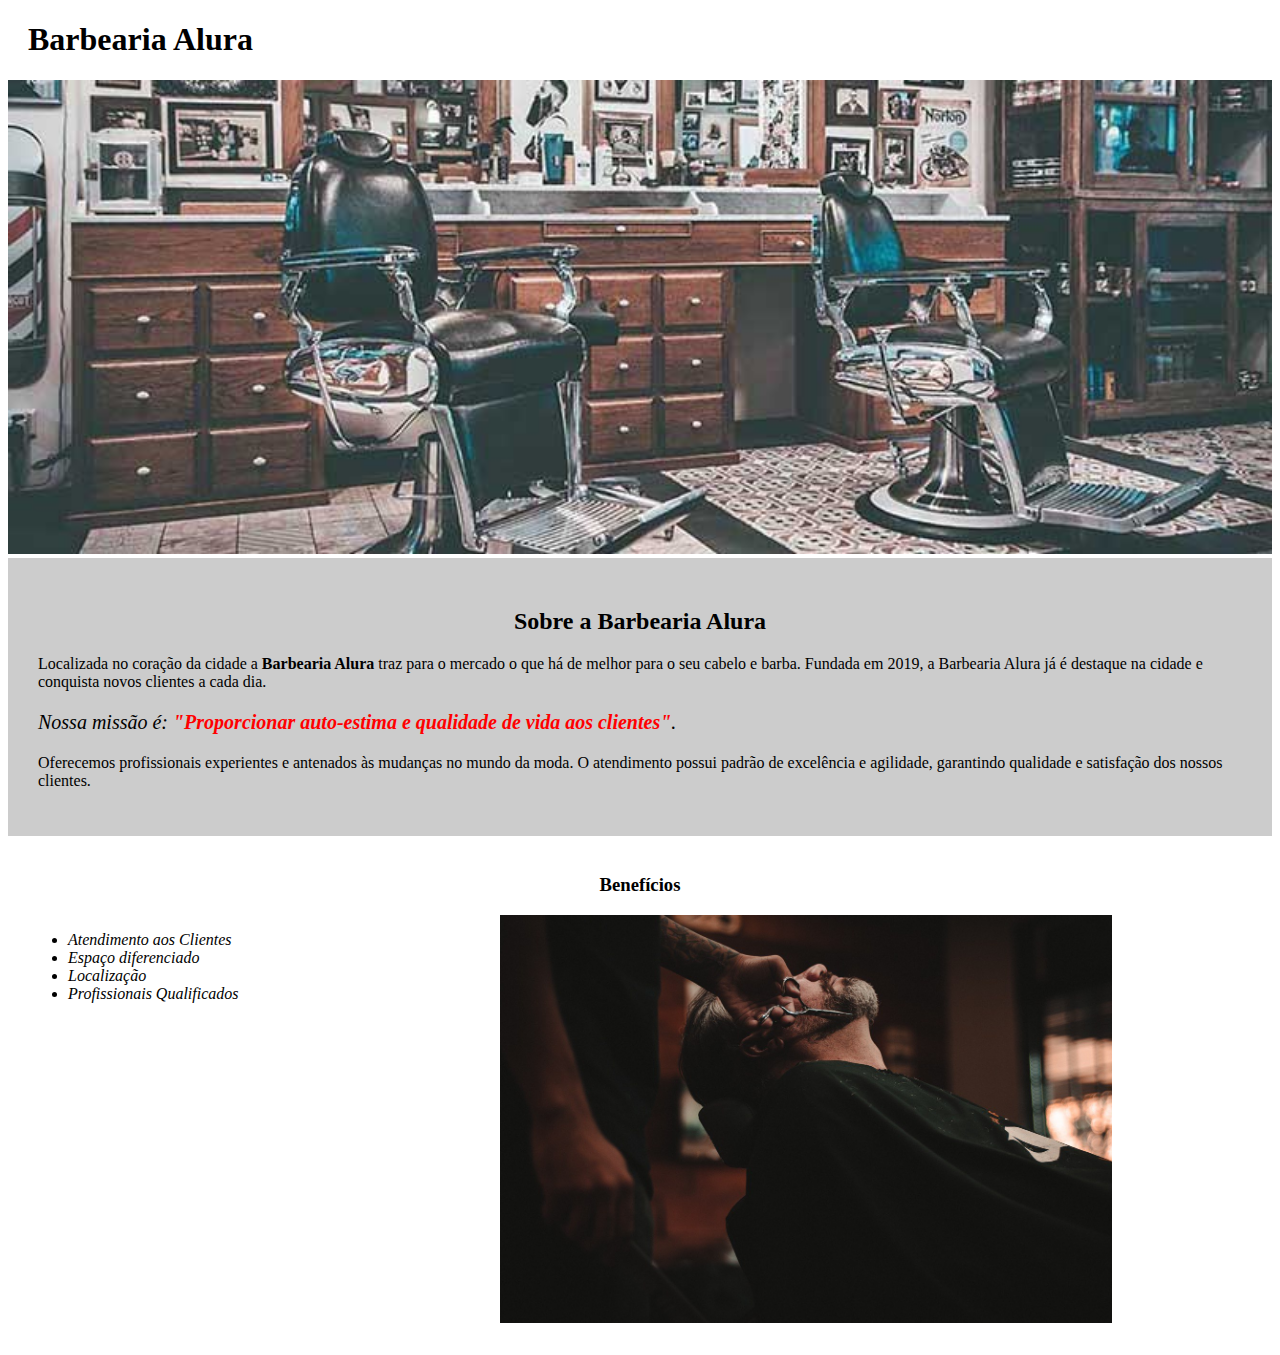
<file: HTMLCSS1/index.html>
<!DOCTYPE html>
<html lang="pt-br">
    <head>
        <meta charset="UTF-8">
        <title>Barbearia Alura</title>
        <link rel="stylesheet" href="./style.css">
    </head>
    <body>
        <header>
             <h1 class='tituloprincipal'>Barbearia Alura</h1>
        </header>
        <img id="banner" src="./img/banner.jpg">
        <div class="principal">
            <h2 class='titulocentralizado'>Sobre a Barbearia Alura</h2>

            <p>Localizada no coração da cidade a <strong>Barbearia Alura</strong> traz para o mercado o que há de melhor para o seu cabelo e barba. Fundada em 2019, a Barbearia Alura já é destaque na cidade e conquista novos clientes a cada dia.</p>

            <p id="missao"><em>Nossa missão é: <strong>"Proporcionar auto-estima e qualidade de vida aos clientes"</strong>.</em></p>

            <p>Oferecemos profissionais experientes e antenados às mudanças no mundo da moda. O atendimento possui padrão de excelência e agilidade, garantindo qualidade e satisfação dos nossos clientes.</p>
        </div>
        
        <div class="beneficios">
            <h3 class='titulocentralizado'>Benefícios</h3>
            <ul>
                <li class="itens">Atendimento aos Clientes</li>
                <li class="itens">Espaço diferenciado</li>
                <li class="itens">Localização</li>
                <li class="itens">Profissionais Qualificados</li>
            </ul>
            <img class='imagembeneficios' src="./img/beneficios.jpg">
        </div>
    </body>
</html>
<!--
    tag <!DOCTYPE html> - indica a versão do html que está sendo usada. essa indica que a ultima versão está sendo usada
    tag <html> - inicia e termina o documento, agrupando todo o conteudo da pagina (menos o doctype), e o atributo "lang" indica o idioma da pagina
    a tag <meta> agrupa as informações que serão usadas pelo navegador, o <body> o que será apresentado para o usuario
    o atributo "charset" da tag <meta> guarda a codificação de caracteres que deve ser usada pela pagina
    tag <title> - altera o titulo da pagina
    tags 'h' - header (h1, h2, h3...)
    tag <p> - paragrafo
    <strong> - negrito
    <em> - itálico

        estilização

    o css pode ser escrito de forma inline, separado na pagina pelas tags <style>, no head, e separado em outro arquivo com extensão .css
-->
</file>
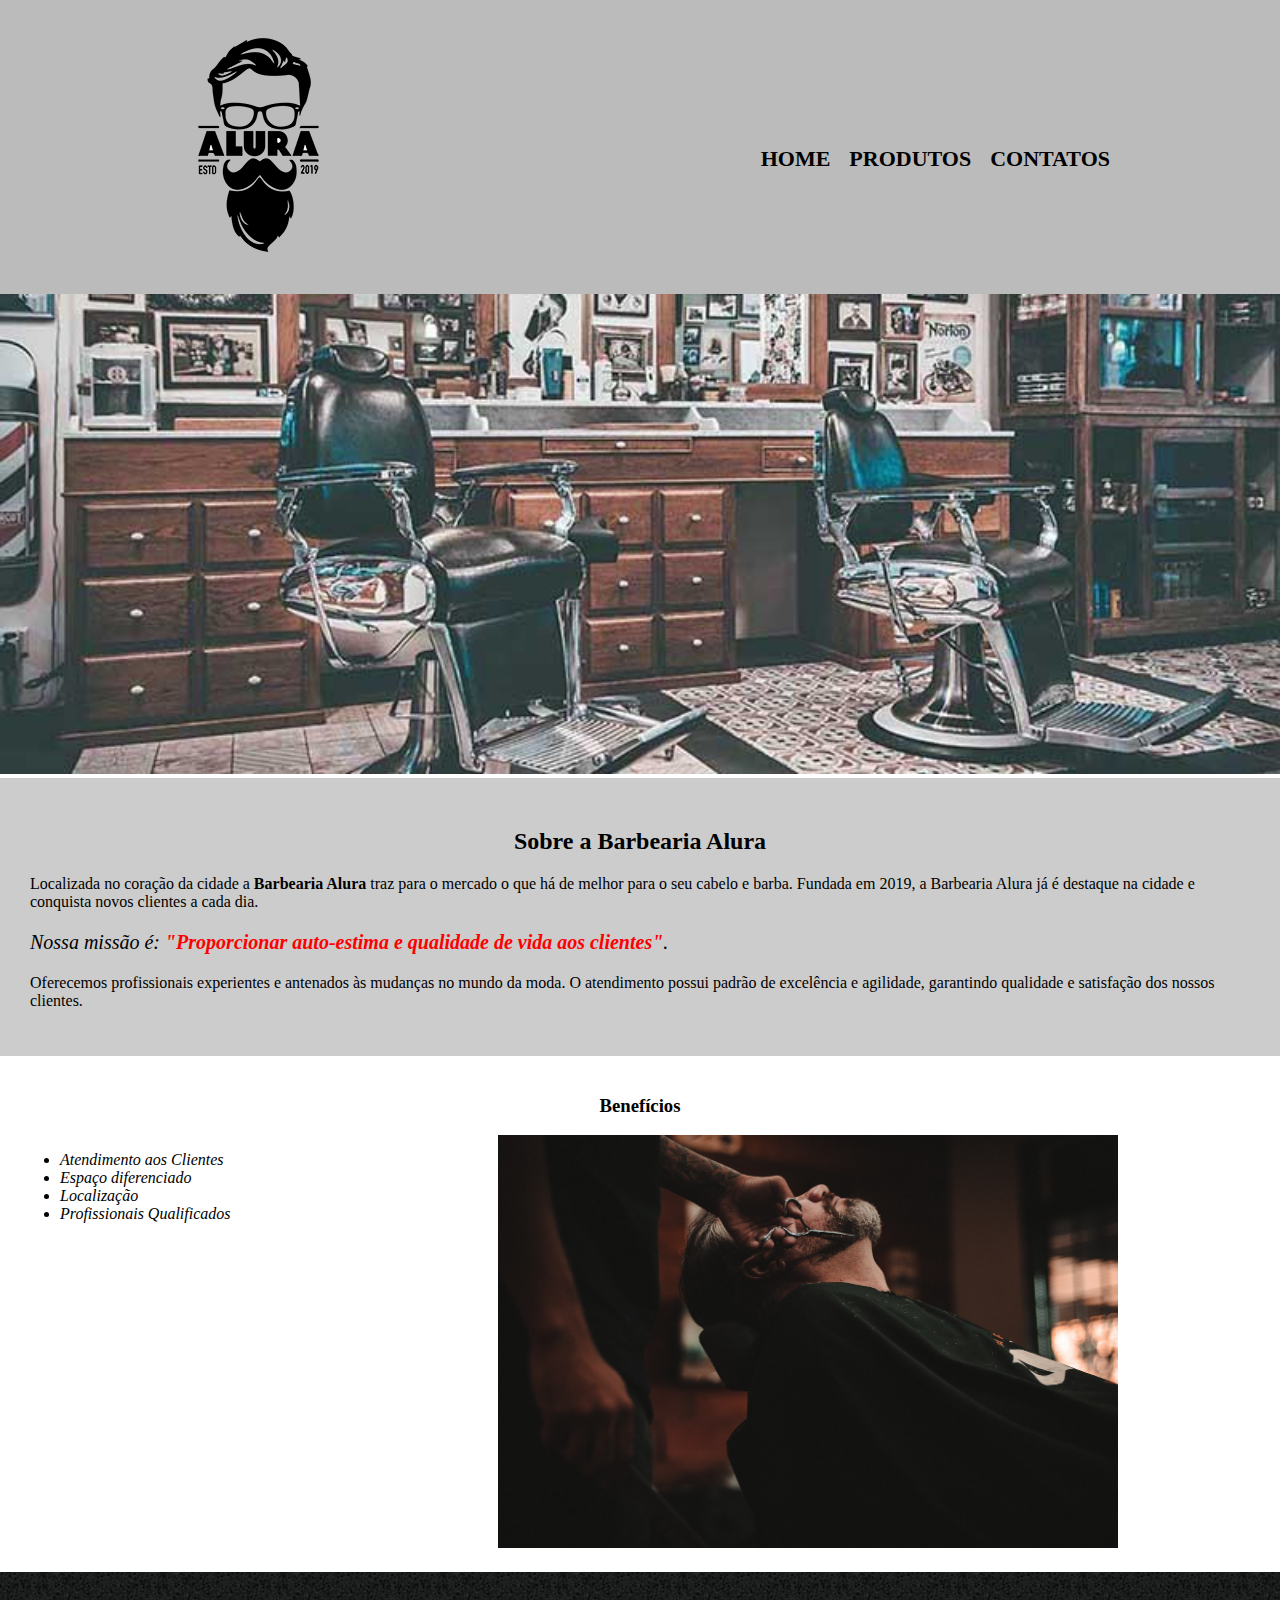
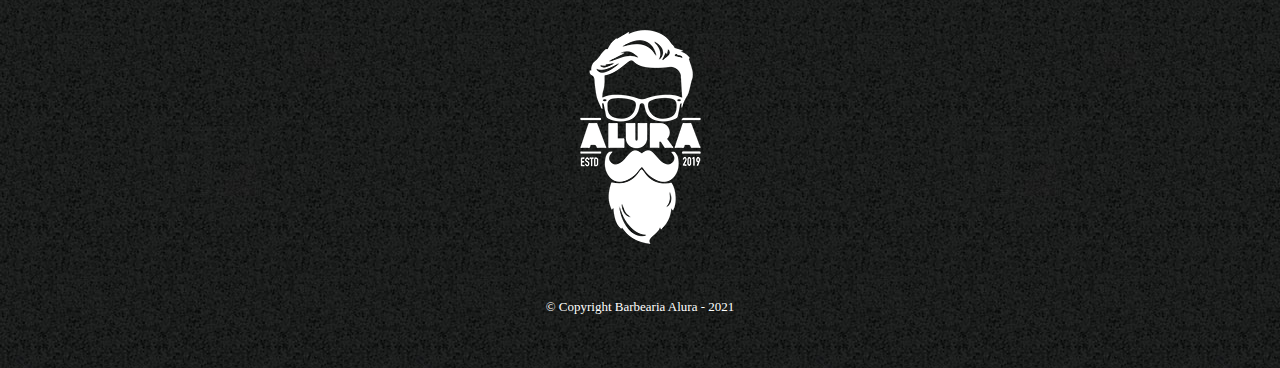
<file: HTMLCSS2/index.html>
<!DOCTYPE html>
<html lang="pt-br">

<head>
    <meta charset="UTF-8">
    <title>Barbearia Alura</title>
    <!-- <link rel="stylesheet" href="./reset.css"> -->
    <link rel="stylesheet" href="./style.css">
</head>

<body>
    <header>
        <div class="caixa">
            <img src="./img/logo.png">
            <nav>
                <ul>
                    <li><a href="./index.html">Home</a></li>
                    <li><a href="./produtos.html">Produtos</a></li>
                    <li><a href="./contato.html">Contatos</a></li>
                </ul>
            </nav>
        </div>
    </header>
    <img id="banner" src="./img/banner.jpg">
    <div class="principal">
        <h2 class='titulocentralizado'>Sobre a Barbearia Alura</h2>

        <p>Localizada no coração da cidade a <strong>Barbearia Alura</strong> traz para o mercado o que há de melhor
            para o seu cabelo e barba. Fundada em 2019, a Barbearia Alura já é destaque na cidade e conquista novos
            clientes a cada dia.</p>

        <p id="missao"><em>Nossa missão é: <strong>"Proporcionar auto-estima e qualidade de vida aos
                    clientes"</strong>.</em></p>

        <p>Oferecemos profissionais experientes e antenados às mudanças no mundo da moda. O atendimento possui padrão de
            excelência e agilidade, garantindo qualidade e satisfação dos nossos clientes.</p>
    </div>

    <div class="beneficios">
        <h3 class='titulocentralizado'>Benefícios</h3>
        <ul>
            <li class="itens">Atendimento aos Clientes</li>
            <li class="itens">Espaço diferenciado</li>
            <li class="itens">Localização</li>
            <li class="itens">Profissionais Qualificados</li>
        </ul>
        <img class='imagembeneficios' src="./img/beneficios.jpg">
    </div>

    <footer>
        <img src="./img/logo-branco.png">
        <p>&#169; Copyright Barbearia Alura - 2021</p>
    </footer>
</body>

</html>
<!--
    tag <!DOCTYPE html> - indica a versão do html que está sendo usada. essa indica que a ultima versão está sendo usada
    tag <html> - inicia e termina o documento, agrupando todo o conteudo da pagina (menos o doctype), e o atributo "lang" indica o idioma da pagina
    a tag <meta> agrupa as informações que serão usadas pelo navegador, o <body> o que será apresentado para o usuario
    o atributo "charset" da tag <meta> guarda a codificação de caracteres que deve ser usada pela pagina
    tag <title> - altera o titulo da pagina
    tags 'h' - header (h1, h2, h3...)
    tag <p> - paragrafo
    <strong> - negrito
    <em> - itálico

        estilização

    o css pode ser escrito de forma inline, separado na pagina pelas tags <style>, no head, e separado em outro arquivo com extensão .css
-->
</file>
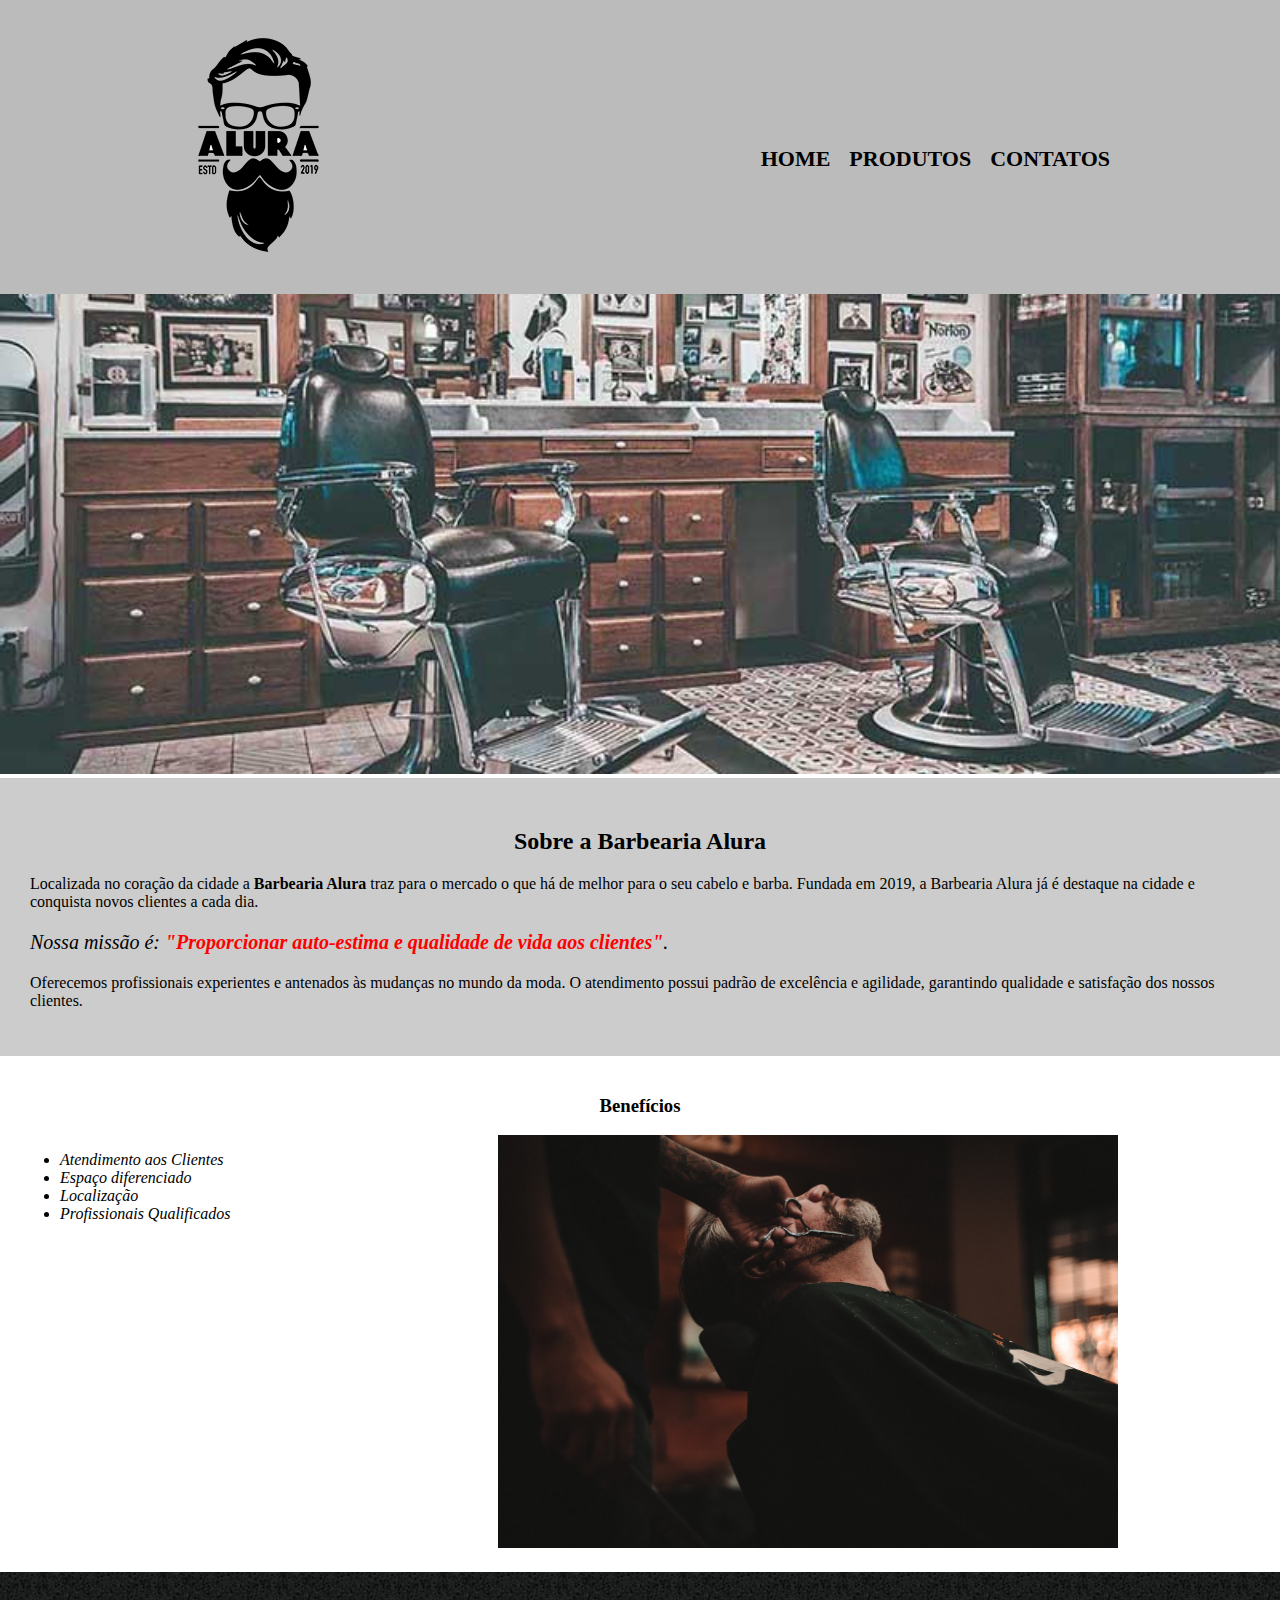
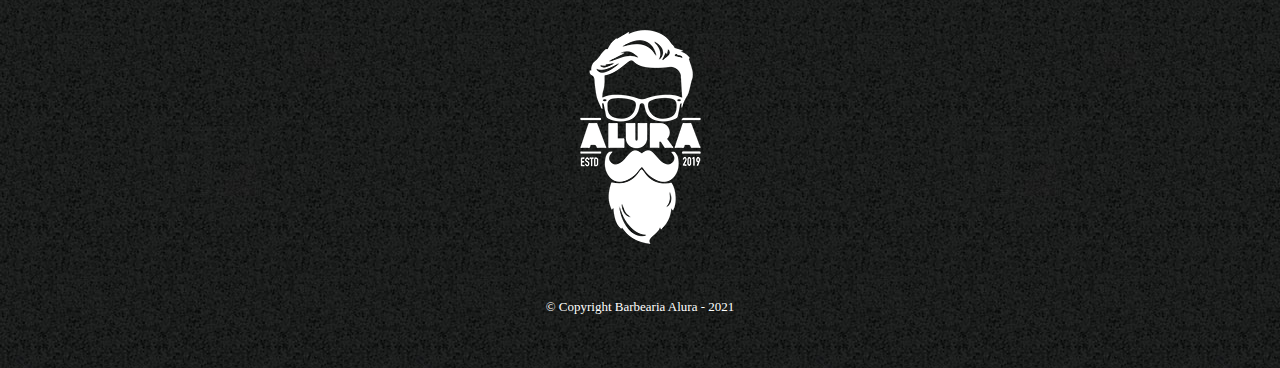
<file: HTMLCSS3/index.html>
<!DOCTYPE html>
<html lang="pt-br">

<head>
    <meta charset="UTF-8">
    <title>Barbearia Alura</title>
    <!-- <link rel="stylesheet" href="./reset.css"> -->
    <link rel="stylesheet" href="./style-home.css">
</head>

<body>
    <header>
        <div class="caixa">
            <img src="./img/logo.png">
            <nav>
                <ul>
                    <li><a href="./index.html">Home</a></li>
                    <li><a href="./produtos.html">Produtos</a></li>
                    <li><a href="./contato.html">Contatos</a></li>
                </ul>
            </nav>
        </div>
    </header>
    <img id="banner" src="./img/banner.jpg">
    <div class="principal">
        <h2 class='titulocentralizado'>Sobre a Barbearia Alura</h2>

        <p>Localizada no coração da cidade a <strong>Barbearia Alura</strong> traz para o mercado o que há de melhor
            para o seu cabelo e barba. Fundada em 2019, a Barbearia Alura já é destaque na cidade e conquista novos
            clientes a cada dia.</p>

        <p id="missao"><em>Nossa missão é: <strong>"Proporcionar auto-estima e qualidade de vida aos
                    clientes"</strong>.</em></p>

        <p>Oferecemos profissionais experientes e antenados às mudanças no mundo da moda. O atendimento possui padrão de
            excelência e agilidade, garantindo qualidade e satisfação dos nossos clientes.</p>
    </div>

    <div class="beneficios">
        <h3 class='titulocentralizado'>Benefícios</h3>
        <ul>
            <li class="itens">Atendimento aos Clientes</li>
            <li class="itens">Espaço diferenciado</li>
            <li class="itens">Localização</li>
            <li class="itens">Profissionais Qualificados</li>
        </ul>
        <img class='imagembeneficios' src="./img/beneficios.jpg">
    </div>

    <footer>
        <img src="./img/logo-branco.png">
        <p>&#169; Copyright Barbearia Alura - 2021</p>
    </footer>
</body>

</html>
<!--
    tag <!DOCTYPE html> - indica a versão do html que está sendo usada. essa indica que a ultima versão está sendo usada
    tag <html> - inicia e termina o documento, agrupando todo o conteudo da pagina (menos o doctype), e o atributo "lang" indica o idioma da pagina
    a tag <meta> agrupa as informações que serão usadas pelo navegador, o <body> o que será apresentado para o usuario
    o atributo "charset" da tag <meta> guarda a codificação de caracteres que deve ser usada pela pagina
    tag <title> - altera o titulo da pagina
    tags 'h' - header (h1, h2, h3...)
    tag <p> - paragrafo
    <strong> - negrito
    <em> - itálico

        estilização

    o css pode ser escrito de forma inline, separado na pagina pelas tags <style>, no head, e separado em outro arquivo com extensão .css
-->
</file>
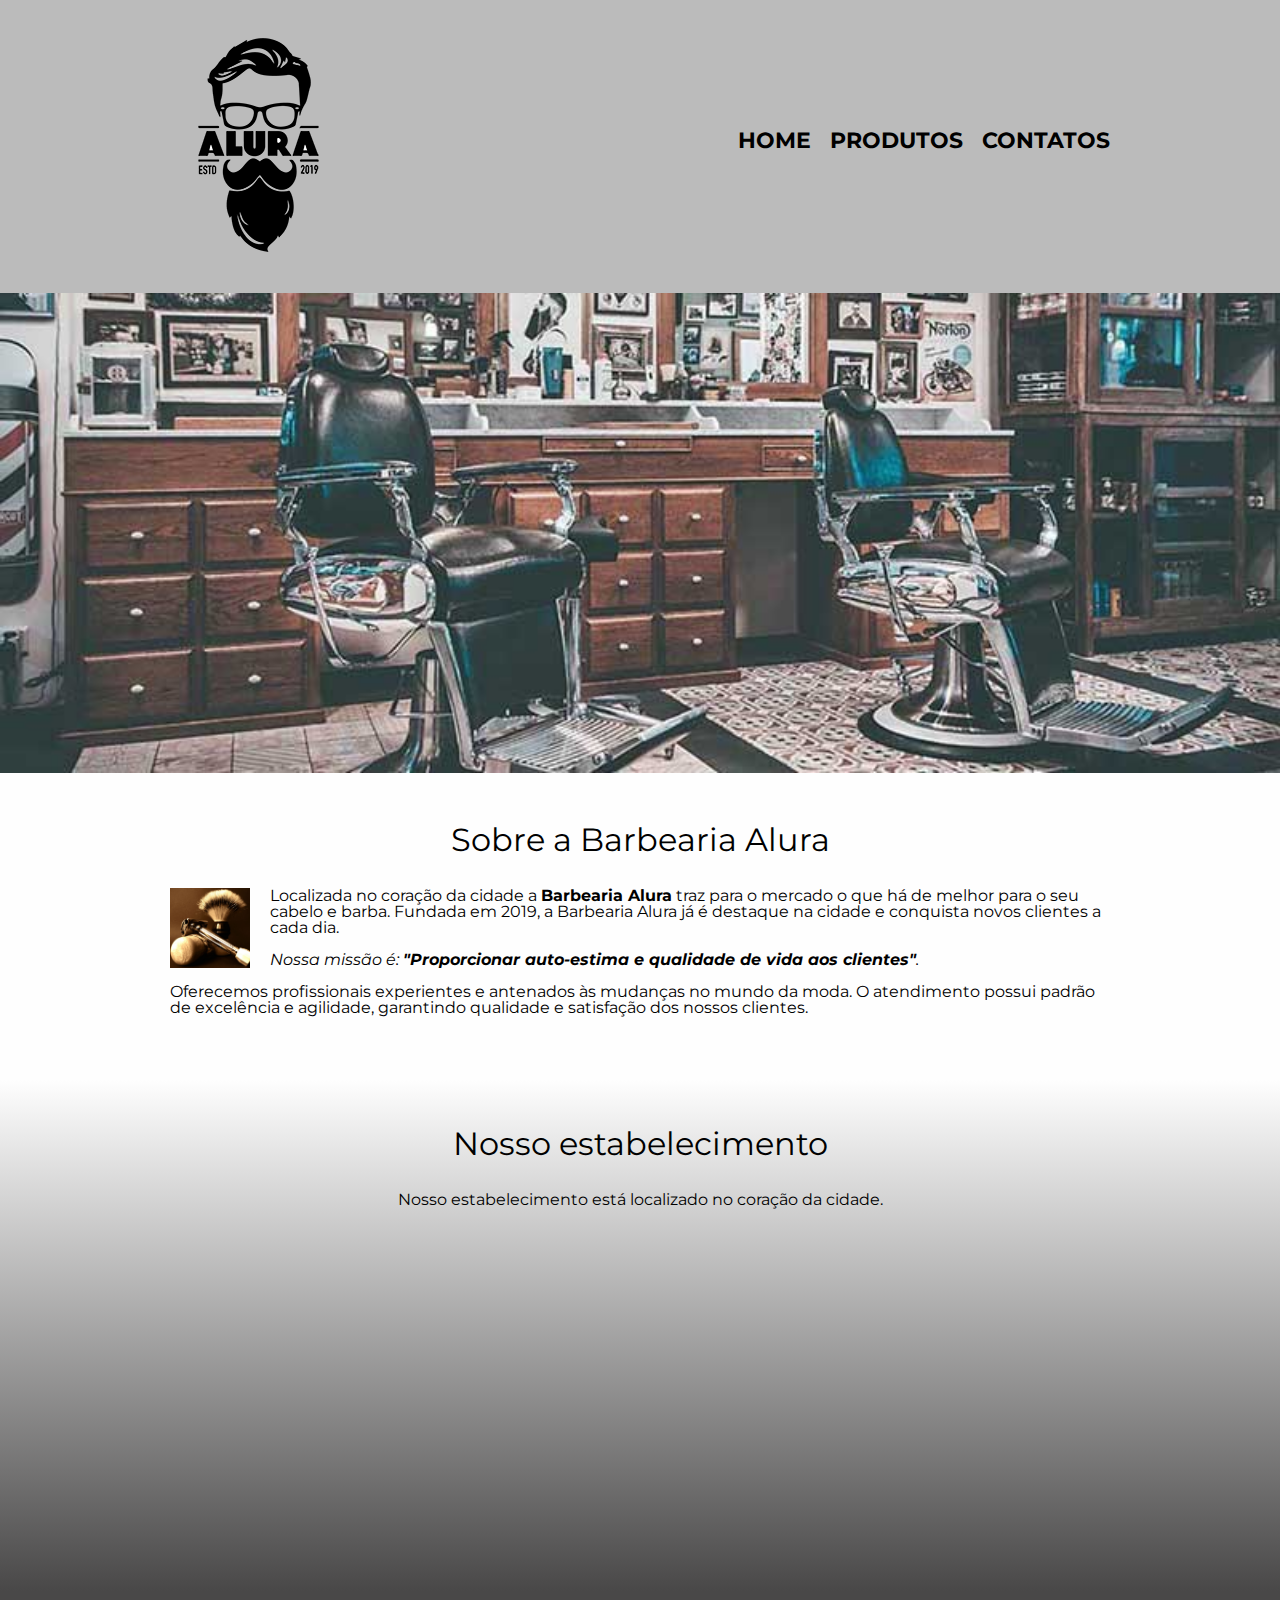
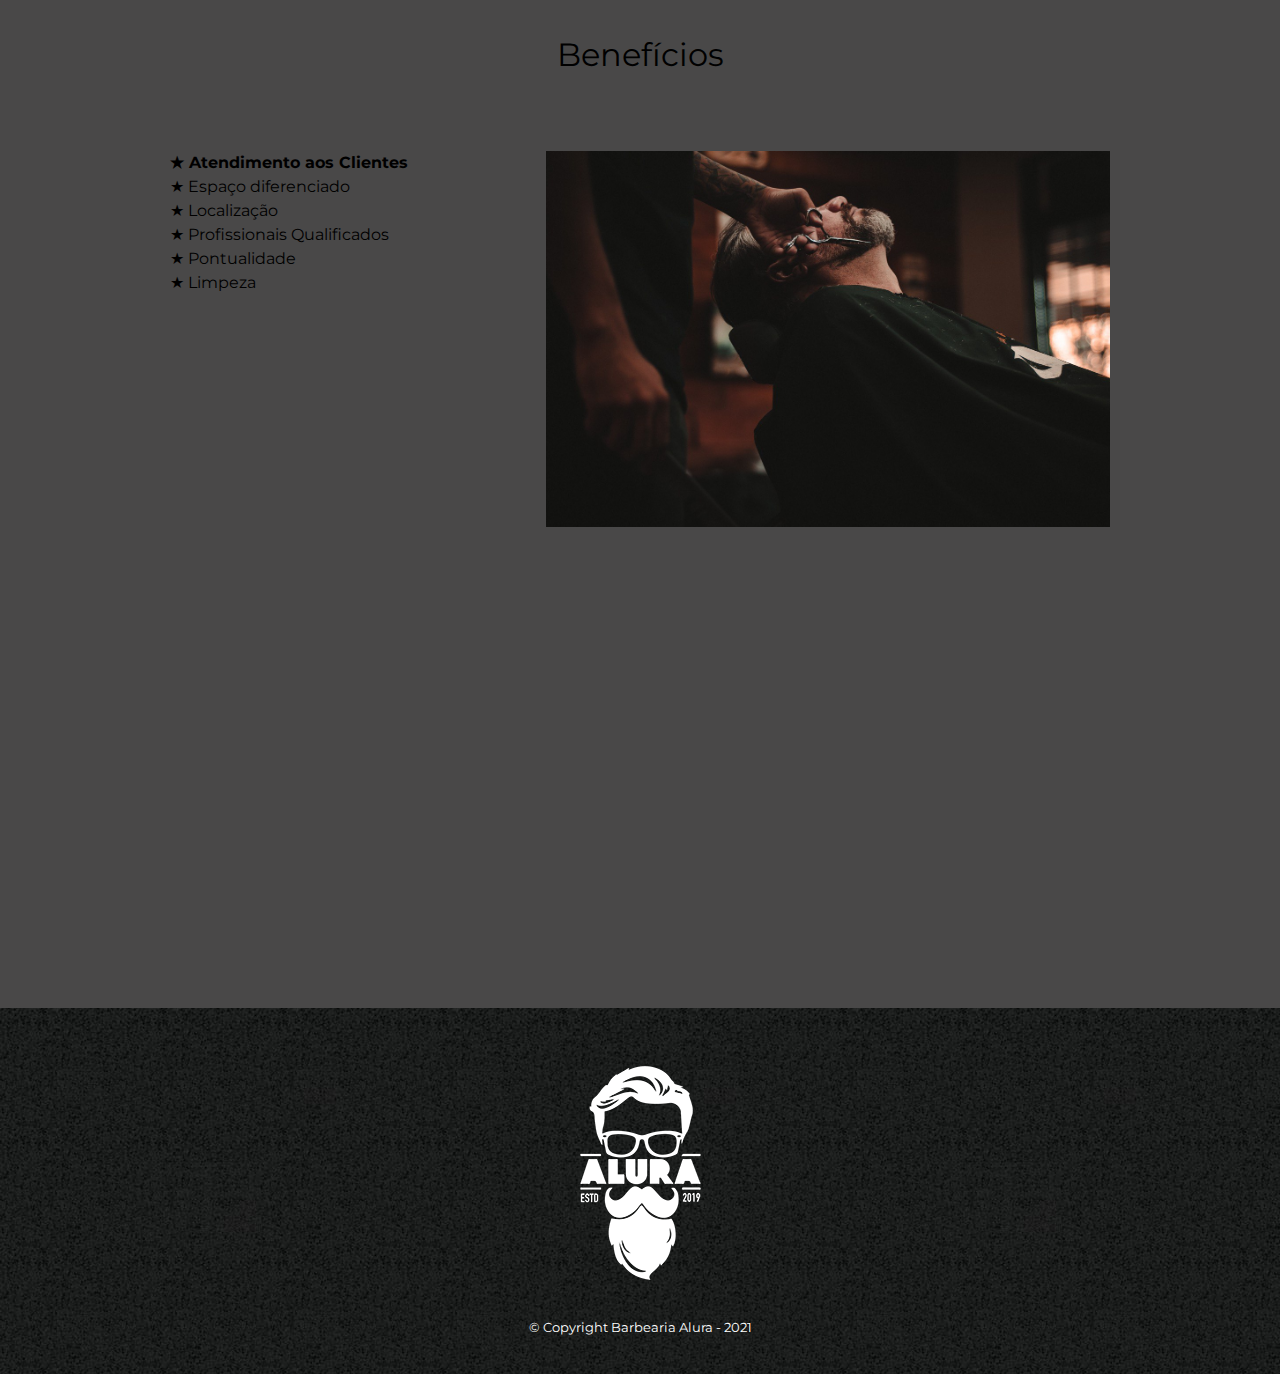
<file: HTMLCSS4/index.html>
<!DOCTYPE html>
<html lang="pt-br">

<head>
    <meta charset="UTF-8">
    <title>Barbearia Alura</title>
    <link rel="stylesheet" href="./reset.css">
    <link rel="stylesheet" href="./style.css">
    <link href="https://fonts.googleapis.com/css?family=Montserrat&display=swap" rel="stylesheet">
</head>

<body>
    <header>
        <div class="caixa">
            <img src="./img/logo.png">
            <nav>
                <ul>
                    <li><a href="./index.html">Home</a></li>
                    <li><a href="./produtos.html">Produtos</a></li>
                    <li><a href="./contato.html">Contatos</a></li>
                </ul>
            </nav>
        </div>
    </header>
    <!-- Na coragem, refazer esse header -->
    <img class="banner" src="./img/banner.jpg">
    <main>
        <!-- Teste feito na aula 4 -->
        <!-- <p>Paragrafo teste</p> -->

        <div class="principal">
            <h2 class='titulo-principal'>Sobre a Barbearia Alura</h2>

            <img class="utensilios" src="./img/utensilios.jpg" alt="Utensílios de um barbeiro.">
    
            <p>Localizada no coração da cidade a <strong>Barbearia Alura</strong> traz para o mercado o que há de melhor para o seu cabelo e barba. Fundada em 2019, a Barbearia Alura já é destaque na cidade e conquista novos
                clientes a cada dia.</p>
    
            <p id="missao"><em>Nossa missão é: <strong>"Proporcionar auto-estima e qualidade de vida aos clientes"</strong>.</em></p>
    
            <p>Oferecemos profissionais experientes e antenados às mudanças no mundo da moda. O atendimento possui padrão de excelência e agilidade, garantindo qualidade e satisfação dos nossos clientes.</p>
        </div>
    </main>

    <section class="mapa">
        <h3 class="titulo-principal">Nosso estabelecimento</h3>
        <p>Nosso estabelecimento está localizado no coração da cidade.</p>
        <div class="mapa-conteudo">
            <iframe src="https://www.google.com/maps/embed?pb=!1m18!1m12!1m3!1d234012.7014855587!2d-46.772540383593764!3d-23.588244300000003!2m3!1f0!2f0!3f0!3m2!1i1024!2i768!4f13.1!3m3!1m2!1s0x94ce5a2b2ed7f3a1%3A0xab35da2f5ca62674!2sCaelum%20-%20Escola%20de%20Tecnologia!5e0!3m2!1spt-BR!2sbr!4v1614185149603!5m2!1spt-BR!2sbr" width="100%" height="300" style="border:0;" allowfullscreen="" loading="lazy"></iframe>
        </div>
        
    </section>
    <section>
        <div class="beneficios">
            <h3 class='titulo-principal'>Benefícios</h3>
            <div class="conteudo-beneficios">
                <ul class="lista-beneficios">
                    <li class="itens">Atendimento aos Clientes</li>
                    <li class="itens">Espaço diferenciado</li>
                    <li class="itens">Localização</li>
                    <li class="itens">Profissionais Qualificados</li>
                    <li class="itens">Pontualidade</li>
                    <li class="itens">Limpeza</li>
                </ul><img class='imagem-beneficios' src="./img/beneficios.jpg">
            </div>
            
            <div class="video">
                <iframe width="560" height="315" src="https://www.youtube.com/embed/wcVVXUV0YUY" frameborder="0" allow="accelerometer; autoplay; clipboard-write; encrypted-media; gyroscope; picture-in-picture" allowfullscreen></iframe>
            </div>
        </div>

    </section>
    
    

    <footer>
        <img src="./img/logo-branco.png">
        <p class='copyright'>&#169; Copyright Barbearia Alura - 2021</p>
    </footer>
</body>

</html>
<!--
    tag <!DOCTYPE html> - indica a versão do html que está sendo usada. essa indica que a ultima versão está sendo usada
    tag <html> - inicia e termina o documento, agrupando todo o conteudo da pagina (menos o doctype), e o atributo "lang" indica o idioma da pagina
    a tag <meta> agrupa as informações que serão usadas pelo navegador, o <body> o que será apresentado para o usuario
    o atributo "charset" da tag <meta> guarda a codificação de caracteres que deve ser usada pela pagina
    tag <title> - altera o titulo da pagina
    tags 'h' - header (h1, h2, h3...)
    tag <p> - paragrafo
    <strong> - negrito
    <em> - itálico

        estilização

    o css pode ser escrito de forma inline, separado na pagina pelas tags <style>, no head, e separado em outro arquivo com extensão .css

    anotações do curso pt 4
    - fonte preparada pra web é aceita na maior parte dos navegadores
    
-->
</file>
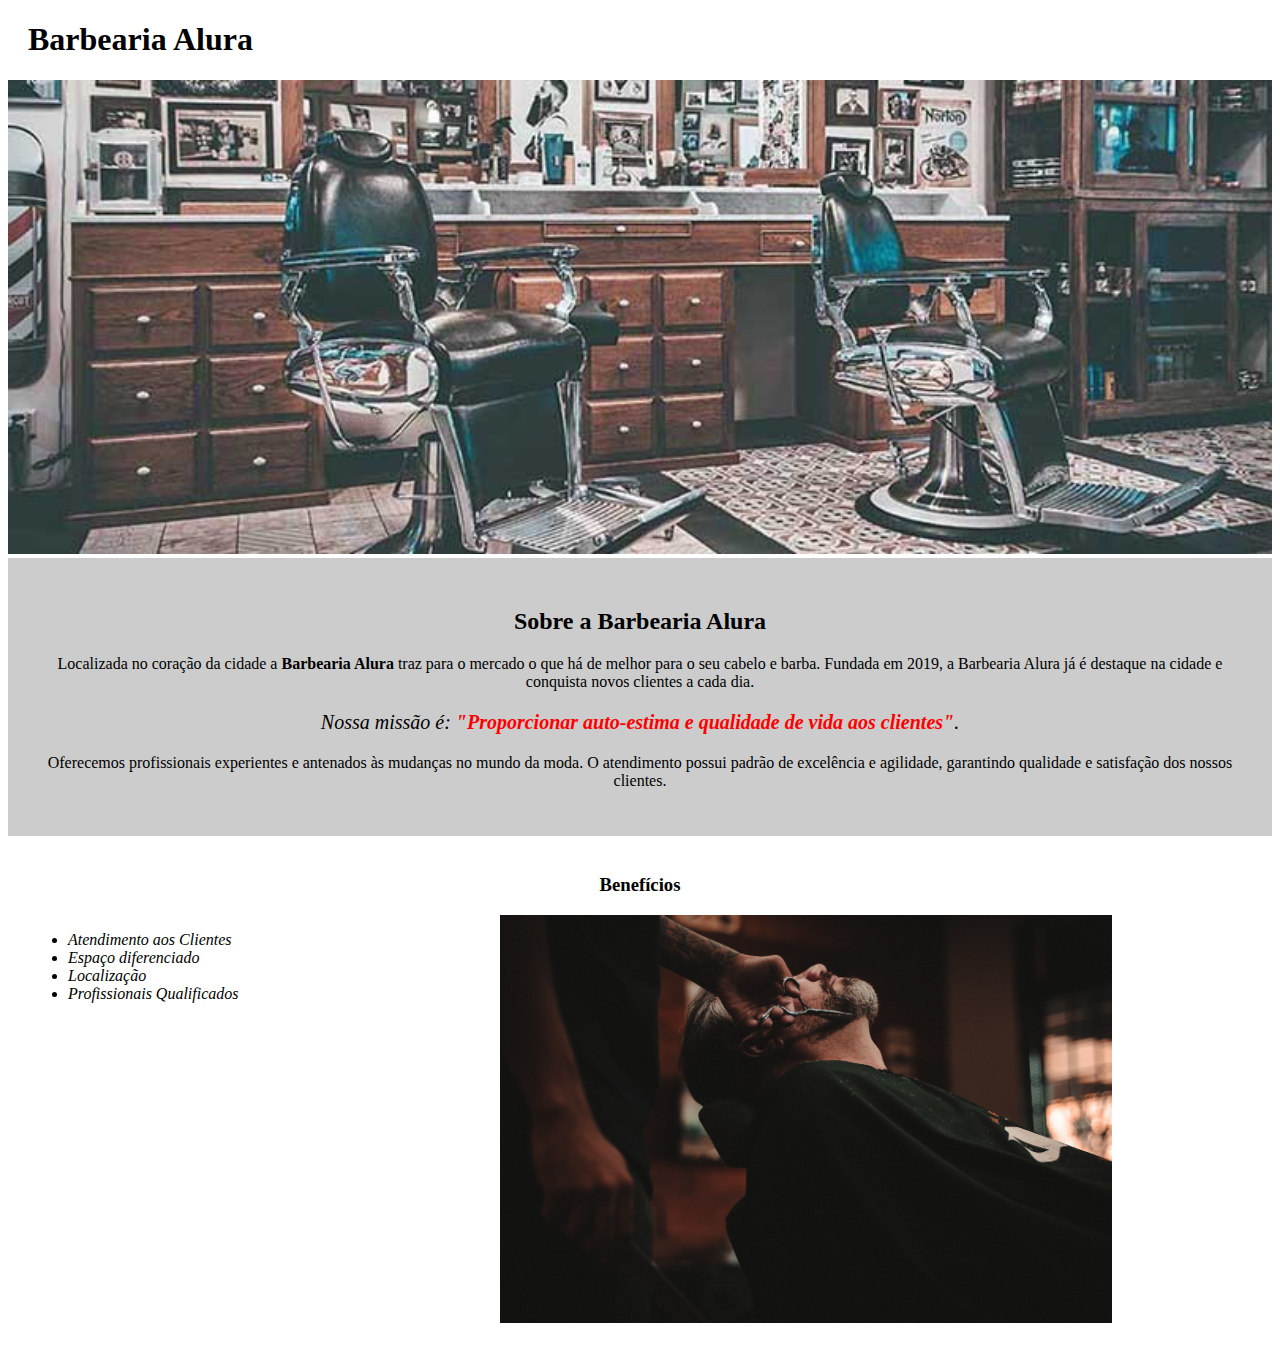
<file: HTMLCSS3/downloads/aula-4-completa/index.html>
<!DOCTYPE html>
<html lang="pt-br">
	<head>
		<meta charset="UTF-8">
		<title>Barbearia Alura</title>
		<link rel="stylesheet" href="style-home.css">
	</head>

	<body>
		<header>
			<h1 class="titulo-principal">Barbearia Alura</h1>
		</header>
		<img id="banner" src="banner.jpg">
		<div class="principal">
			<h2 class="titulo-centralizado">Sobre a Barbearia Alura</h2>
	 
			<p>Localizada no coração da cidade a <strong>Barbearia Alura</strong> traz para o mercado o que há de melhor para o seu cabelo e barba. Fundada em 2019, a Barbearia Alura já é destaque na cidade e conquista novos clientes a cada dia.</p>

			<p id="missao"><em>Nossa missão é: <strong>"Proporcionar auto-estima e qualidade de vida aos clientes"</strong>.</em></p>

			<p>Oferecemos profissionais experientes e antenados às mudanças no mundo da moda. O atendimento possui padrão de excelência e agilidade, garantindo qualidade e satisfação dos nossos clientes.</p>
		</div>

		<div class="beneficios">
			<h3 class="titulo-centralizado">Benefícios</h3>

			<ul>
				<li class="itens">Atendimento aos Clientes</li>
				<li class="itens">Espaço diferenciado</li>
				<li class="itens">Localização</li>
				<li class="itens">Profissionais Qualificados</li>
			</ul>

			<img src="beneficios.jpg" class="imagembeneficios">
		</div>
	</body>
</html>
</file>
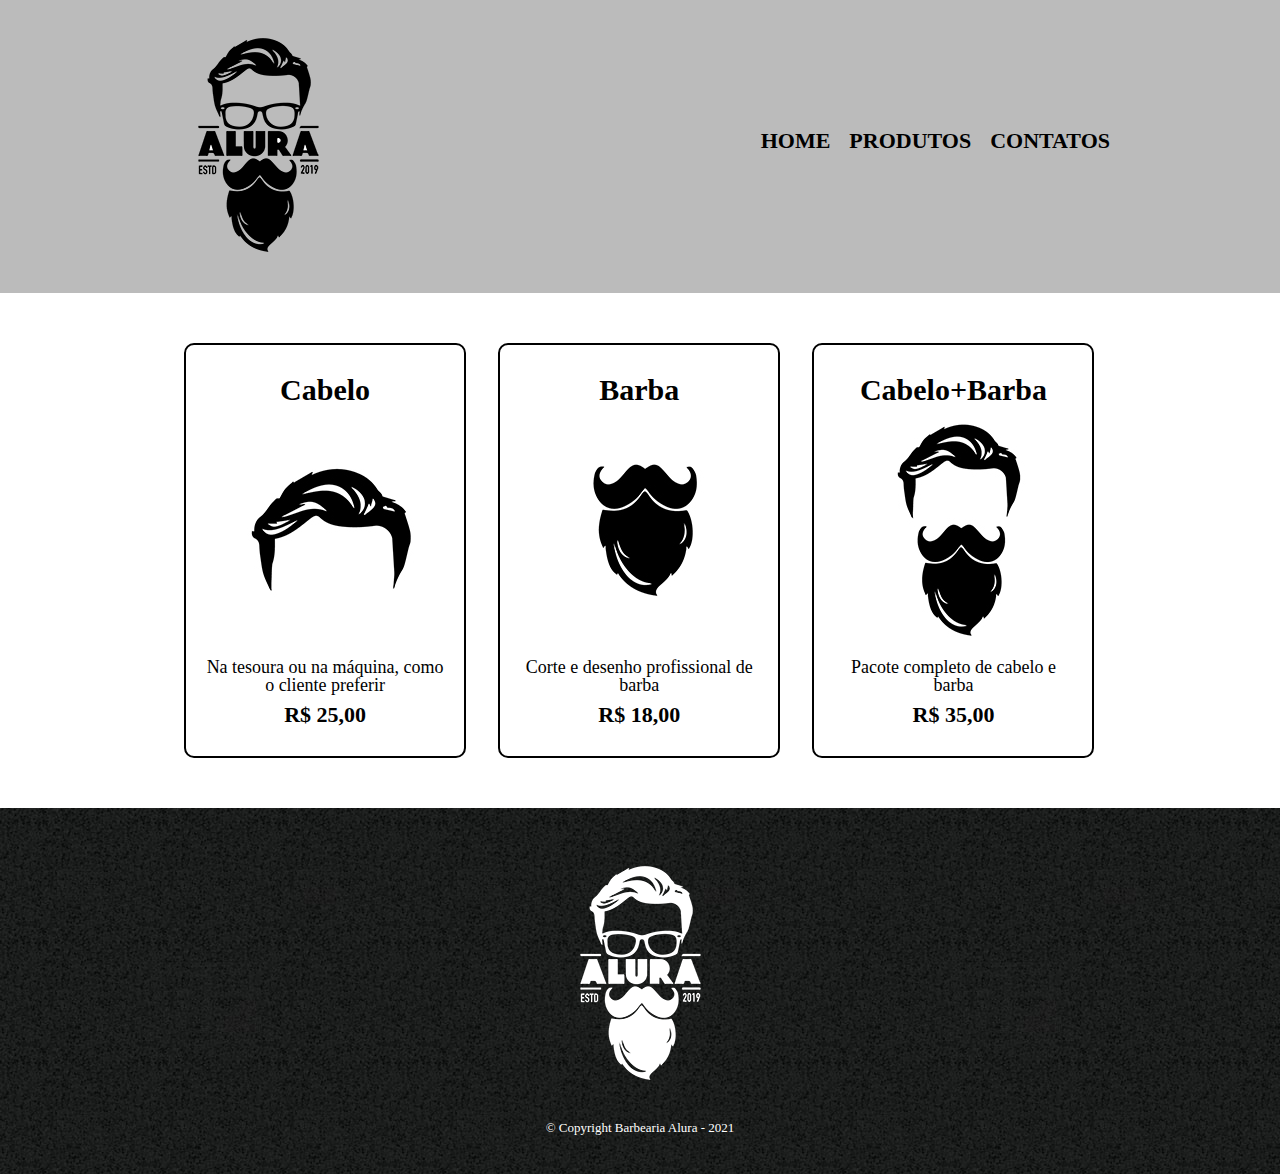
<file: HTMLCSS2/produtos.html>
<!DOCTYPE html>
<html lang="pt-br">

<head>
    <title>Produtos - Barbearia Alura</title>
    <meta charset="UTF-8">
    <link rel="stylesheet" href="reset.css">
    <link rel="stylesheet" href="produtos.css">
</head>

<body>
    <header>
        <div class="caixa">
            <h1><img src="./img/logo.png"></h1>
            <nav>
                <ul>
                    <li><a href="index.html">Home</a></li>
                    <li><a href="produtos.html">Produtos</a></li>
                    <li><a href="contatos.html">Contatos</a></li>
                </ul>
            </nav>
        </div>
    </header>
    <main>
        <ul class="produtos">
            <li>
                <h2>Cabelo</h2>
                <img src="./img/cabelo.jpg">
                <p class="produto-descricao">Na tesoura ou na máquina, como o cliente preferir</p>
                <p class="produto-preco">R$ 25,00</p>
            </li>
            <li>
                <h2>Barba</h2>
                <img src="./img/barba.jpg">
                <p class="produto-descricao">Corte e desenho profissional de barba</p>
                <p class="produto-preco">R$ 18,00</p>
            </li>
            <li>
                <h2>Cabelo+Barba</h2>
                <img src="./img/cabelo+barba.jpg">
                <p class="produto-descricao">Pacote completo de cabelo e barba</p>
                <p class="produto-preco">R$ 35,00</p>
            </li>
            
        </ul>
    </main>
    <footer>
        <img src="./img/logo-branco.png">
        <p class='copyright'>&#169; Copyright Barbearia Alura - 2021</p>
    </footer>
</body>

</html>
</file>
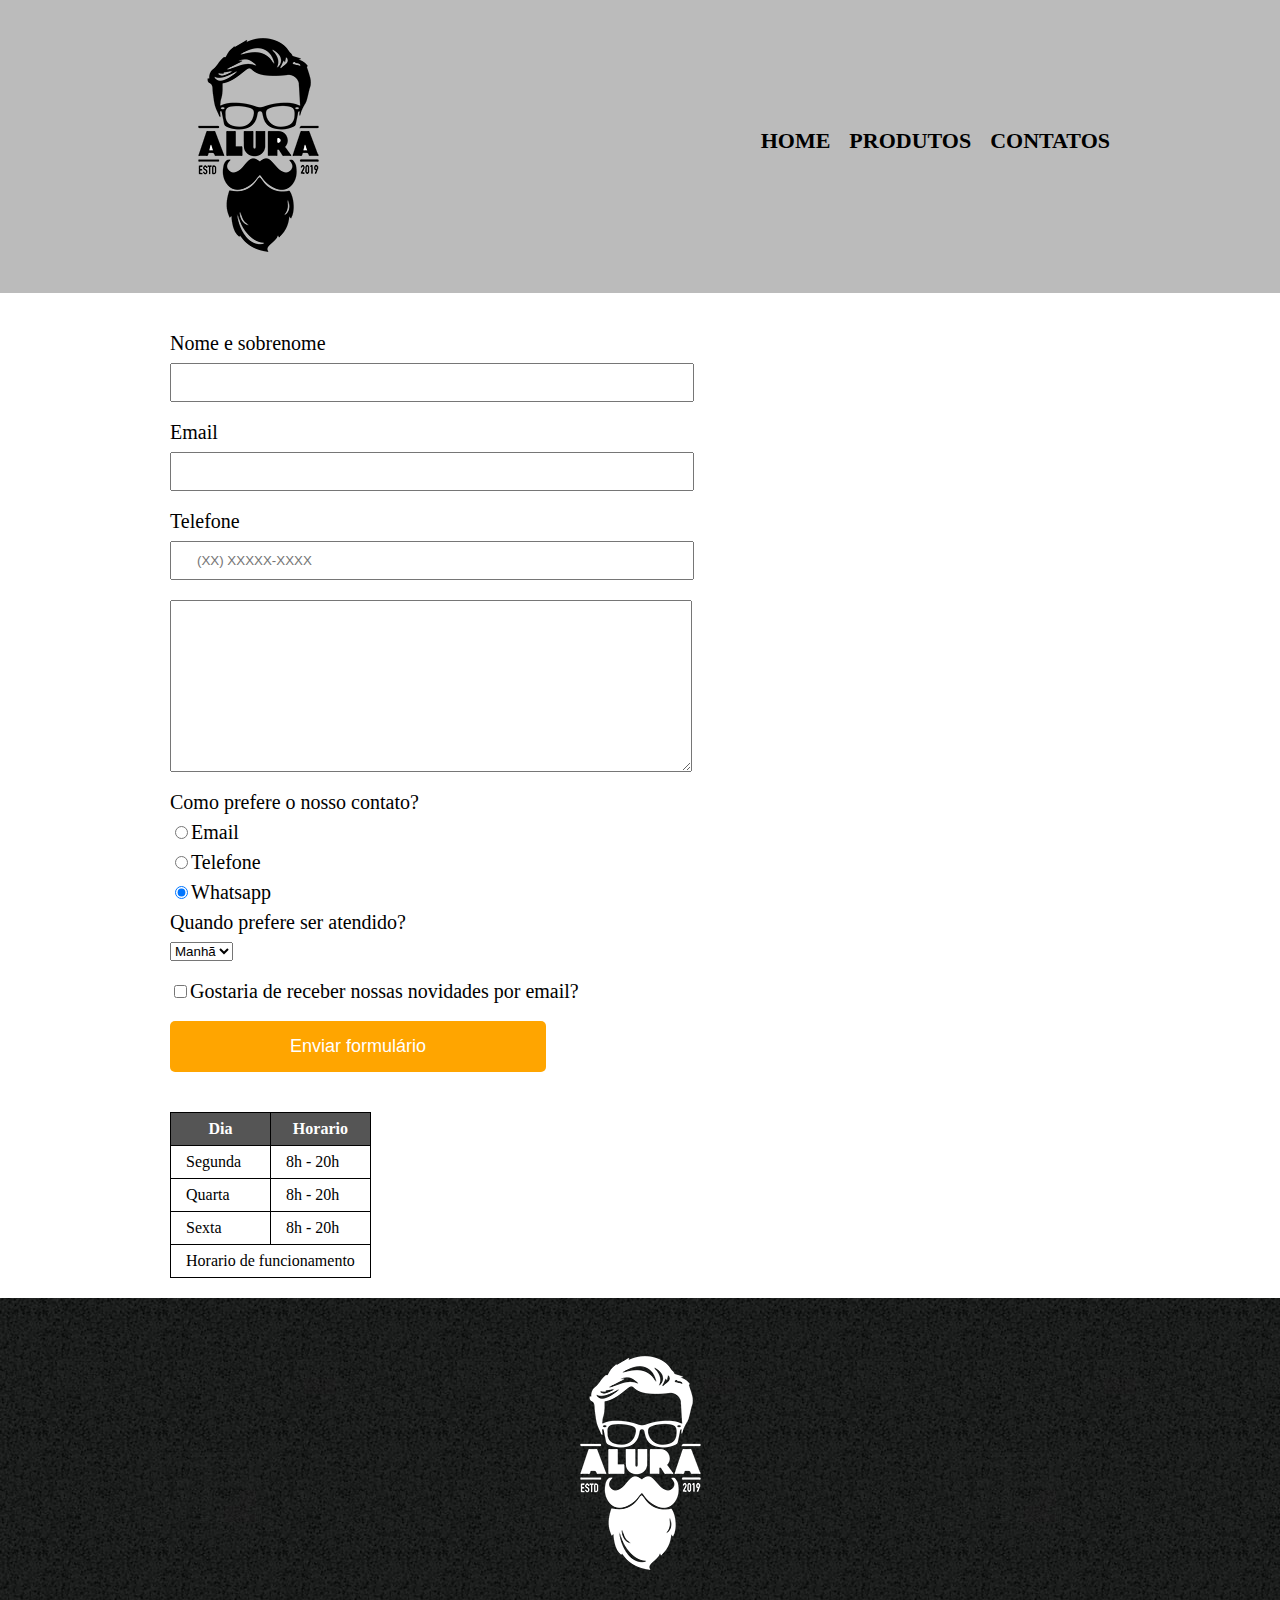
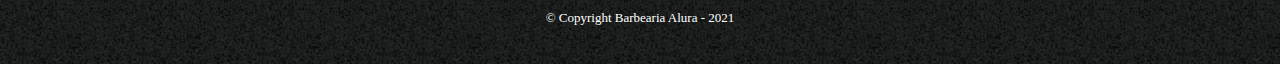
<file: HTMLCSS3/contato.html>
<!DOCTYPE html>
<html lang="pt-br">

<head>
    <title>Contato - Barbearia Alura</title>
    <meta charset="UTF-8">
    <link rel="stylesheet" href="reset.css">
    <link rel="stylesheet" href="style.css">
</head>

<body>
    <header>
        <div class="caixa">
            <h1><img src="./img/logo.png"></h1>
            <nav>
                <ul>
                    <li><a href="index.html">Home</a></li>
                    <li><a href="produtos.html">Produtos</a></li>
                    <li><a href="contatos.html">Contatos</a></li>
                </ul>
            </nav>
        </div>
    </header>
    <main>
        <form>
            <label for="nome-sobrenome">Nome e sobrenome</label>
            <input class='input-padrao' type="text" id="nome-sobrenome" required>
            <label for="email">Email</label>
            <input class='input-padrao' type="email" id='email' required>
            <label for="telefone">Telefone</label>
            <input class='input-padrao' type="tel" id='telefone' required placeholder="(XX) XXXXX-XXXX">
            <label for="mensagem"></label>
            <textarea class='input-padrao' cols="70" rows="10" id="mensagem" required></textarea>
            <!-- Nos inputs, podemos colocar os tipos de acordo com o tipo de informação que o usuario irá inserir. A ideia é indicar qual teclado será apresentado pelo celular ao abrir o site no celular. Um site que apresenta bem isso é o http://mobileinputtypes.com/ -->
            <fieldset>
                <legend>Como prefere o nosso contato?</legend>
                <label for="radio-email"><input type="radio" value="email" id="radio-email" name="contato">Email</label>

                <label for="radio-telefone"><input type="radio" value="telefone" id="radio-telefone"
                        name="contato">Telefone</label>

                <label for="radio-whatsapp"><input type="radio" value="whatsapp" id="radio-whatsapp" name="contato"
                        checked>Whatsapp</label>
            </fieldset>
            <fieldset>
                <legend>Quando prefere ser atendido?</legend>
                <select>
                    <option>Manhã</option>
                    <option>Tarde</option>
                    <option>Noite</option>
                </select>
            </fieldset>

             <label class="checkbox"><input type="checkbox">Gostaria de receber nossas novidades por email?</label>

            <input type="submit" value="Enviar formulário" class='enviar'> </form>

            <table>
                <thead>
                    <tr>
                        <th>Dia</th>
                        <th>Horario</th>
                    </tr>
                </thead>
                <tbody>
                    <tr>
                        <td>Segunda</td>
                        <td>8h - 20h</td>
                    </tr>
                    <tr>
                        <td>Quarta</td>
                        <td>8h - 20h</td>
                    </tr>
                    <tr>
                        <td>Sexta</td>
                        <td>8h - 20h</td>
                    </tr>
                    <tfoot>
                        <tr>
                            <td colspan="2">Horario de funcionamento</td>
                        </tr>
                    </tfoot>
                    <!-- <tr>
                        <td colspan="2">Rio de Janeiro</td> 
                    </tr> 
                    O colspan indica quantas colunas esse conteudo vai usar    
                -->
                </tbody>
            </table>
    </main>
    <footer>
        <img src="./img/logo-branco.png">
        <p class='copyright'>&#169; Copyright Barbearia Alura - 2021</p>
    </footer>
</body>

</html>

<!-- 
    fieldset
    legend
    alt na imagem   
    -->
</file>
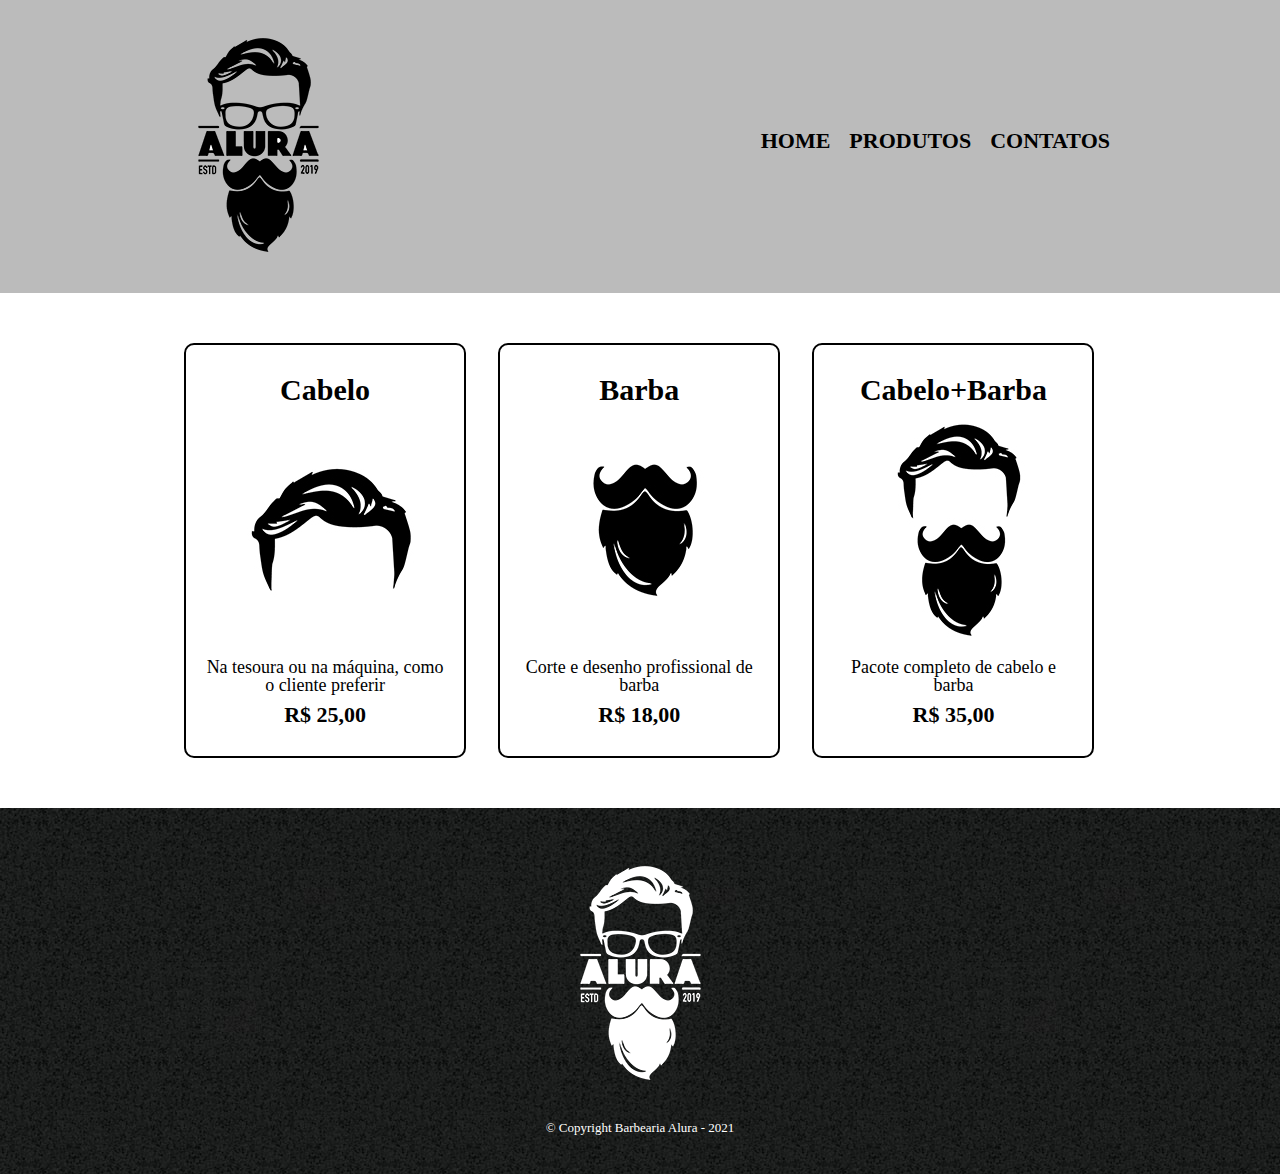
<file: HTMLCSS3/produtos.html>
<!DOCTYPE html>
<html lang="pt-br">

<head>
    <title>Produtos - Barbearia Alura</title>
    <meta charset="UTF-8">
    <link rel="stylesheet" href="reset.css">
    <link rel="stylesheet" href="style.css">
</head>

<body>
    <header>
        <div class="caixa">
            <h1><img src="./img/logo.png"></h1>
            <nav>
                <ul>
                    <li><a href="index.html">Home</a></li>
                    <li><a href="produtos.html">Produtos</a></li>
                    <li><a href="contatos.html">Contatos</a></li>
                </ul>
            </nav>
        </div>
    </header>
    <main>
        <ul class="produtos">
            <li>
                <h2>Cabelo</h2>
                <img src="./img/cabelo.jpg">
                <p class="produto-descricao">Na tesoura ou na máquina, como o cliente preferir</p>
                <p class="produto-preco">R$ 25,00</p>
            </li>
            <li>
                <h2>Barba</h2>
                <img src="./img/barba.jpg">
                <p class="produto-descricao">Corte e desenho profissional de barba</p>
                <p class="produto-preco">R$ 18,00</p>
            </li>
            <li>
                <h2>Cabelo+Barba</h2>
                <img src="./img/cabelo+barba.jpg">
                <p class="produto-descricao">Pacote completo de cabelo e barba</p>
                <p class="produto-preco">R$ 35,00</p>
            </li>
            
        </ul>
    </main>
    <footer>
        <img src="./img/logo-branco.png">
        <p class='copyright'>&#169; Copyright Barbearia Alura - 2021</p>
    </footer>
</body>

</html>
</file>
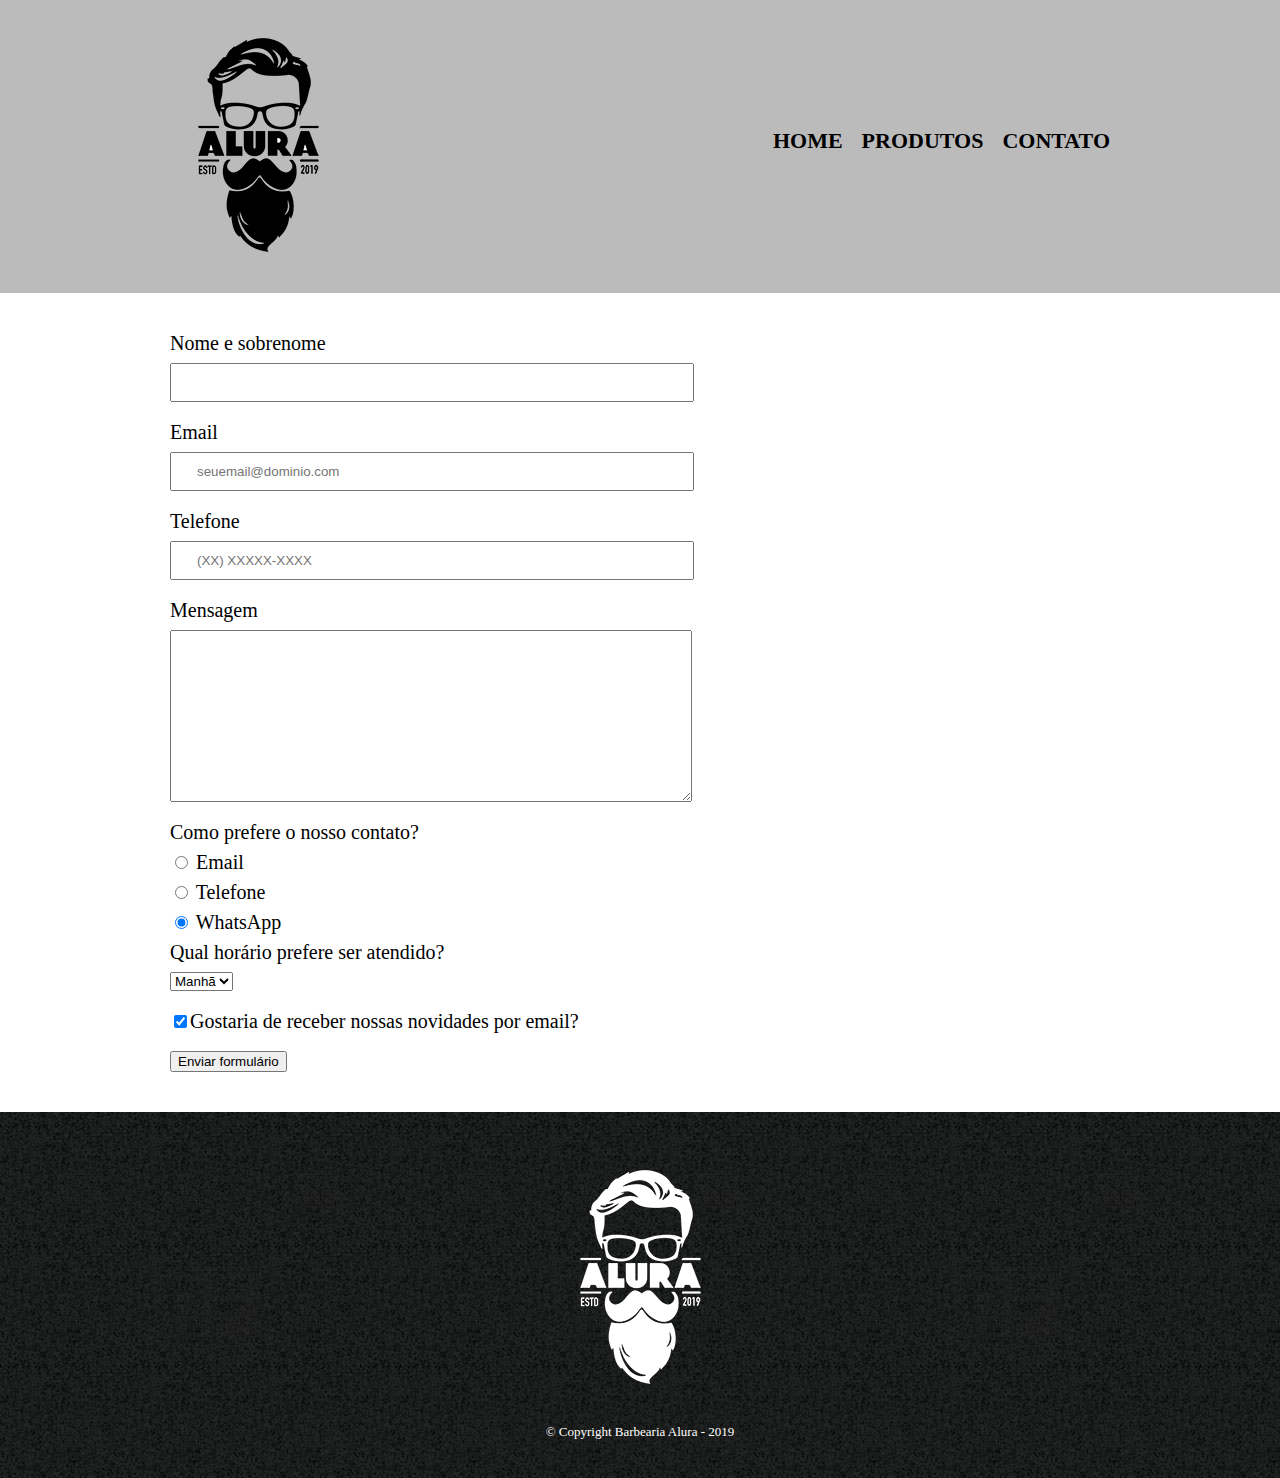
<file: HTMLCSS3/downloads/aula-4-completa/contato.html>
<!DOCTYPE html>
<html>
	<head>
		<meta charset="UTF-8">
		<title>Contato - Barbearia Alura</title>

		<link rel="stylesheet" href="reset.css">
		<link rel="stylesheet" href="style.css">
	</head>
	<body>
		<header>
			<div class="caixa">
				<h1><img src="logo.png" alt="Logo da Barbearia Alura"></h1>

				<nav>
					<ul>
						<li><a href="index.html">Home</a></li>
						<li><a href="produtos.html">Produtos</a></li>
						<li><a href="contato.html">Contato</a></li>
					</ul>
				</nav>
			</div>
		</header>

		<main>
			<form>
				<label for="nomesobrenome">Nome e sobrenome</label>
				<input type="text" id="nomesobrenome" class="input-padrao" required>

				<label for="email">Email</label>
				<input type="email" id="email" class="input-padrao" required placeholder="seuemail@dominio.com">

				<label for="telefone">Telefone</label>
				<input type="tel" id="telefone" class="input-padrao" required placeholder="(XX) XXXXX-XXXX">

				<label for="mensagem">Mensagem</label>
				<textarea cols="70" rows="10" id="mensagem" class="input-padrao" required></textarea>

				<fieldset>
					<legend>Como prefere o nosso contato?</legend>
					<label for="radio-email"><input type="radio" name="contato" value="email" id="radio-email"> Email</label>
					
					<label for="radio-telefone"><input type="radio" name="contato" value="telefone" id="radio-telefone"> Telefone</label>
					
					<label for="radio-whatsapp"><input type="radio" name="contato" value="whatsapp" id="radio-whatsapp" checked> WhatsApp</label>
				</fieldset>

				<fieldset>
					<legend>Qual horário prefere ser atendido?</legend>
					<select>
						<option>Manhã</option>
						<option>Tarde</option>
						<option>Noite</option>
					</select>
				</fieldset>

				<label class="checkbox"><input type="checkbox" checked>Gostaria de receber nossas novidades por email?</label>

				<input type="submit" value="Enviar formulário">
			</form>
		</main>

		<footer>
			<img src="logo-branco.png" alt="Logo da Barbearia Alura">
			<p class="copyright">&copy; Copyright Barbearia Alura - 2019</p>
		</footer>
	</body>
</html>
</file>
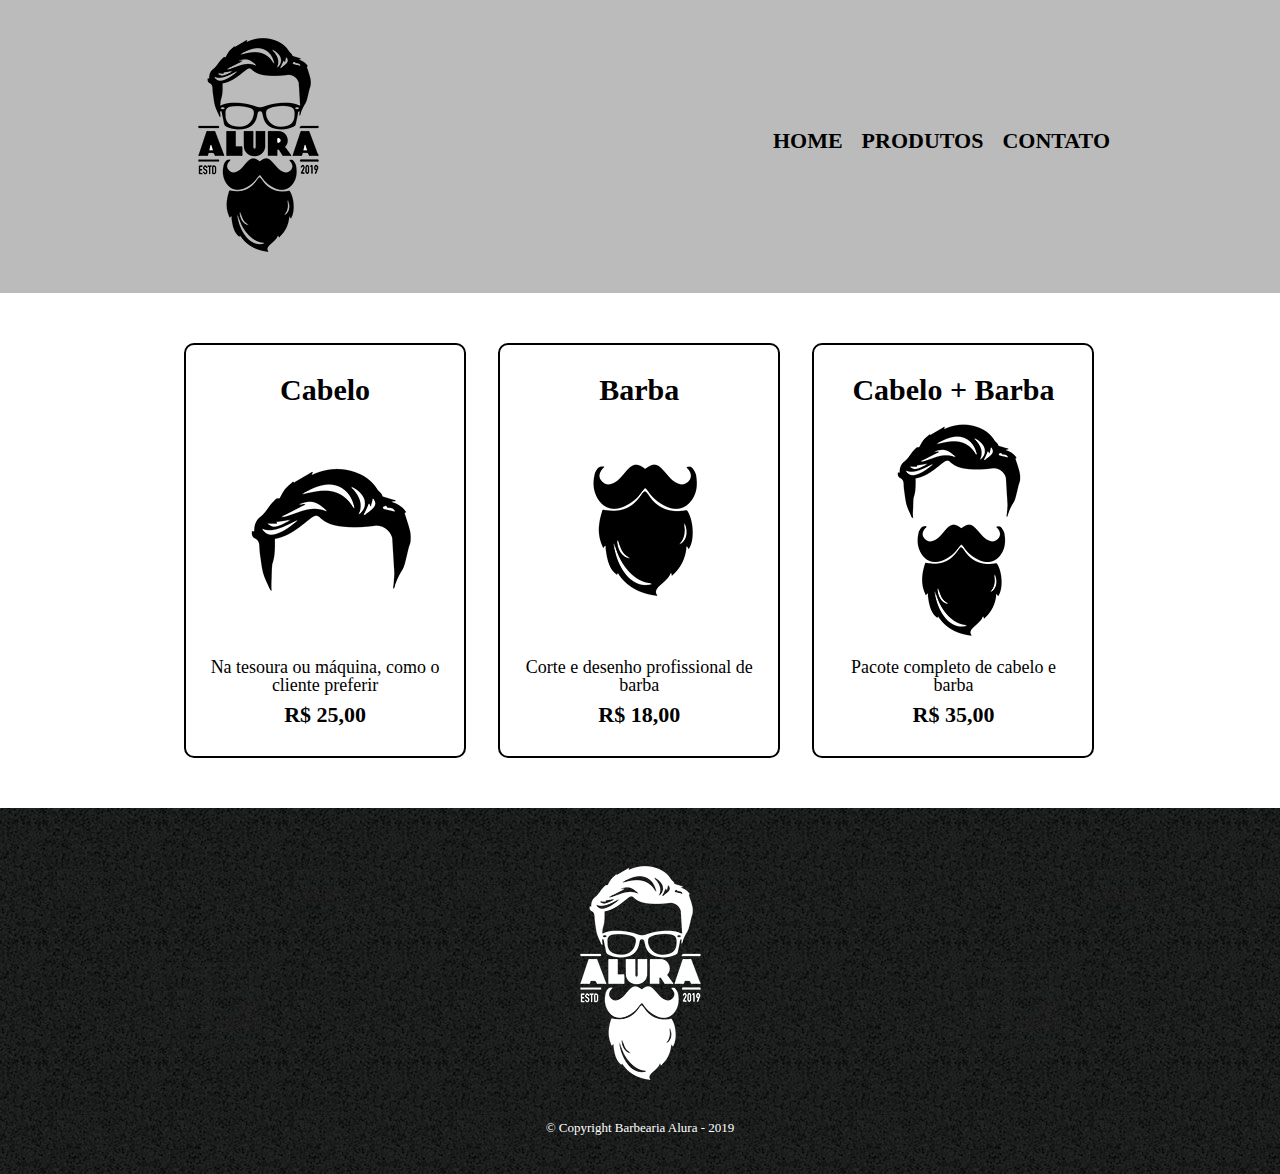
<file: HTMLCSS3/downloads/aula-4-completa/produtos.html>
<!DOCTYPE html>
<html>
	<head>
		<meta charset="UTF-8">
		<title>Produtos - Barbearia Alura</title>

		<link rel="stylesheet" href="reset.css">
		<link rel="stylesheet" href="style.css">
	</head>
	<body>
		<header>
			<div class="caixa">
				<h1><img src="logo.png"></h1>

				<nav>
					<ul>
						<li><a href="index.html">Home</a></li>
						<li><a href="produtos.html">Produtos</a></li>
						<li><a href="contato.html">Contato</a></li>
					</ul>
				</nav>
			</div>
		</header>

		<main>
			<ul class="produtos">
				<li>
					<h2>Cabelo</h2>
					<img src="cabelo.jpg">
					<p class="produto-descricao">Na tesoura ou máquina, como o cliente preferir</p>
					<p class="produto-preco">R$ 25,00</p>
				</li>
				<li>
					<h2>Barba</h2>
					<img src="barba.jpg">
					<p class="produto-descricao">Corte e desenho profissional de barba</p>
					<p class="produto-preco">R$ 18,00</p>
				</li>
				<li>
					<h2>Cabelo + Barba</h2>
					<img src="cabelo+barba.jpg">
					<p class="produto-descricao">Pacote completo de cabelo e barba</p>
					<p class="produto-preco">R$ 35,00</p>
				</li>
			</ul>
		</main>

		<footer>
			<img src="logo-branco.png">
			<p class="copyright">&copy; Copyright Barbearia Alura - 2019</p>
		</footer>
	</body>
</html>
</file>
<file: HTMLCSS1/style.css>
#banner{
    width: 100%;
}
.tituloprincipal{
    padding-left: 20px;
}
.principal{
    background-color: #CCCCCC;
    padding: 30px;
}
.titulocentralizado{
    text-align: center;
}
#missao{
    font-size: 20px;
}
em strong{
    color: red;
}
.beneficios{
    background-color: #FFFFFF;
    padding: 20px;
}
ul{
    display:inline-block; 
    /*  Inline - toma a linha inteira
        Block - se encaixa do lado dos outros conteudos, mas nao permite mexer com espaçamentos
        inline-block - se encaixa do lado dos outros conteudos e permite alteração de espaçamentos */
        vertical-align: top;
        width:20%;
        margin-right:15%;
}
.itens{
    font-style: italic;
}
.imagembeneficios{
    width: 50%;
}
</file>
<file: HTMLCSS2/style.css>
body{
    margin: 0;
}
#banner{
    width: 100%;
}
header{
    background-color: #BBBBBB;
    padding: 20px 0;
}
.caixa{
    width:940px;
    margin: 0 auto;
    position:relative;
}
nav{
    position:absolute;
    top:110px;
    right:0;
}
nav li{
    display:inline;
    padding: 0 0 0 15px;
}
nav a{
    text-decoration: none;
    color: black;
    font-size: 22px;
    text-transform: uppercase;
    font-weight: bold;
}
nav a:hover{
    /* text-decoration: underline; */
    color: #C78C19;
    transition-duration: 0.1s;
}


.principal{
    background-color: #CCCCCC;
    padding: 30px;
}
.titulocentralizado{
    text-align: center;
}
#missao{
    font-size: 20px;
}
em strong{
    color: red;
}
.beneficios{
    background-color: #FFFFFF;
    padding: 20px;
}
.beneficios ul{
    display:inline-block; 
    /*  Inline - toma a linha inteira
        Block - se encaixa do lado dos outros conteudos, mas nao permite mexer com espaçamentos
        inline-block - se encaixa do lado dos outros conteudos e permite alteração de espaçamentos */
        vertical-align: top;
        width:20%;
        margin-right:15%;
}
.itens{
    font-style: italic;
}
.imagembeneficios{
    width: 50%;
}

footer{
    background: url(./img/bg.jpg);
    padding: 40px;
    text-align: center;
}
footer img{
    margin: 0 auto;
}
footer p{
    padding-top: 20px;
    color: white;
    font-size: 13px;
}
</file>
<file: HTMLCSS3/style-home.css>
body{
    margin: 0;
}
#banner{
    width: 100%;
}
header{
    background-color: #BBBBBB;
    padding: 20px 0;
}
.caixa{
    width:940px;
    margin: 0 auto;
    position:relative;
}
nav{
    position:absolute;
    top:110px;
    right:0;
}
nav li{
    display:inline;
    padding: 0 0 0 15px;
}
nav a{
    text-decoration: none;
    color: black;
    font-size: 22px;
    text-transform: uppercase;
    font-weight: bold;
}
nav a:hover{
    /* text-decoration: underline; */
    color: #C78C19;
    transition-duration: 0.1s;
}


.principal{
    background-color: #CCCCCC;
    padding: 30px;
}
.titulocentralizado{
    text-align: center;
}
#missao{
    font-size: 20px;
}
em strong{
    color: red;
}
.beneficios{
    background-color: #FFFFFF;
    padding: 20px;
}
.beneficios ul{
    display:inline-block; 
    /*  Inline - toma a linha inteira
        Block - se encaixa do lado dos outros conteudos, mas nao permite mexer com espaçamentos
        inline-block - se encaixa do lado dos outros conteudos e permite alteração de espaçamentos */
        vertical-align: top;
        width:20%;
        margin-right:15%;
}
.itens{
    font-style: italic;
}
.imagembeneficios{
    width: 50%;
}

footer{
    background: url(./img/bg.jpg);
    padding: 40px 0;
    text-align: center;
}
footer img{
    margin: 0 auto;
}
footer p{
    padding-top: 20px;
    color: white;
    font-size: 13px;
}
</file>
<file: HTMLCSS4/style.css>
body{
    font-family: 'Montserrat', sans-serif;
    background:#FEFEFE;
}
header{
    background-color: #BBBBBB;
    padding:20px 0;
}
.caixa{
    margin: 0 auto; /*deixou os elementos filhos centralizados*/
    position: relative; 
    /* ta com relative, pra tabela que é absoluta, 'entrar' na caixa */
    width: 940px;
}
nav{
    position:absolute;
    top:110px;
    right:0;
}
nav li{
    display: inline;
    margin: 0 0 0 15px;
}
nav a{
    text-transform: uppercase;
    color:#000000;
    font-weight: bold;
    font-size: 22px;
    text-decoration: none;
}
nav a:hover{
    color: #C78C19;
    text-decoration: underline;
}
/* 
    position: static - o elemento nasce de acordo com o html
    position: relative - o elemento pode ter a sua posição alterada de acordo com a sua localização no html
    position: absolute - o elemento pode ter sua localização alterada de acordo com o documento inteiro, desprezando o html
*/
.produtos{
    width: 940px;
    margin: 0 auto;
    padding: 50px 0;
}
.produtos li{
    display: inline-block;
    text-align: center;
    width: 30%;
    vertical-align: top;
    margin: 0 1.5%;
    padding: 30px 20px; 
    box-sizing: border-box; 
    /* box-sizing: border-box - nesse caso, quando determinamos o width em 30% mais um padding, por padrão o CSS soma esses valores. Com o border-box, o CSS entende que o padding já está dentro desses 30%. */
    border: 2px #000000 solid;
    border-radius: 10px;
}
.produtos li:hover{
    border-color: #C78C19;
    /* transition-duration: 0.1s; */
}
.produtos li:hover h2{
    /* transition-duration: 0.3s; */
    font-size: 34px;
}
.produtos li:active{
    border-color: #088C19;
    /* transition-duration: 0.1s; */
}
.produtos h2{
    font-size: 30px;
    font-weight: bold;
}
.produto-descricao{
    font-size:18px;
}
.produto-preco{
    font-size: 22px;
    font-weight: bold;
    margin: 10px 0 0;
}
footer{
    text-align: center;
    background: url(./img/bg.jpg);
    padding: 40px 0;
}
.copyright{
    color: #FFFFFF;
    font-size: 13px;
    margin-top: 20px;
}
form{
    margin: 40px 0;
}
form label, form legend{
    display:block;
    font-size: 20px;
    margin: 0 0 10px;
}
.input-padrao {
    display:block;
    margin: 0 0 20px;
    padding: 10px 25px;
    width: 50%;
}
.checkbox{
    margin: 20px 0;
}
.enviar{
    width:40%;
    padding: 15px 0;
    font-size: 13px;
    background-color: orange;
    color: white;
    font-size: 18px;
    border: none;
    border-radius: 5px;
    cursor: pointer;
    transition: 1s all;
}
.enviar:hover{
    background-color: darkorange;
    transform: scale(1.2); /*poderia usar o rotate(Xdeg) pra rodar o elemento*/
}
table{
    margin: 20px 0;

}
thead{
    background-color: #555555;
    color: white;
    font-weight: bold;
}
th, td{
    border: 1px solid #000000;
    padding: 8px 15px; 
}
/* 
    CSS da página inicial    
*/
.banner{
    width: 100%;
}
.titulo-principal{
    text-align: center;
    font-size: 2em;/*O em é unidade de medida relativa. Ela representa a medida da fonte do ELEMENTO PAI*/
    margin: 0 0 1em; /* top | horizontal | bottom */
    clear: left;
    /* color: rgba(0, 0, 0, 0.9);  */
}
.utensilios{
    width: 80px;
    float: left;
    margin: 0 20px 10px 0;
}
.principal{
    padding: 3em 0;
    width: 940px;
    margin: 0 auto;
}
.principal p{
    margin: 0 0 1em;
}
.principal strong{
    font-weight: bold;
}
.principal em{
    font-style:italic;
}

.beneficios{
    padding: 3em 0;
    background: #494848;
    /* box-shadow: inset 0 0 10px 20px rgba(255,255,255, 0.5); */
}
.conteudo-beneficios{
    width:940px;
    margin: 0 auto;
    padding: 3em 0;
}
.lista-beneficios{
    width:40%;
    display:inline-block;
    vertical-align: top;
}
.itens{
    line-height: 1.5em;
    /* text-shadow: 5px 5px 5px white; */
}
.itens:before{
    content: "★ "
}
.itens:first-child{
    /* a pseudoclasse :first-child pega a primeira ocorrencia de um item e aplica uma estilização (existe o last-child e o nth-child(n) */
    font-weight: bold;
}
.imagem-beneficios{
    width: 60%;
    opacity: 1;
    
    transition: 0.5s;
    /* box-shadow: 10px 20px 20px 5px #FFFFFF,
                -10px 10px 10px yellow,
                30px -20px 5px 6px red; */
}
.imagem-beneficios:hover{
    opacity: 0.3;
}
.mapa{
    padding: 3em 0;
    text-align: center;
    background: linear-gradient(#FEFEFE, #494848);
}
.mapa p{
    margin: 0 0 2em;
}
.mapa-conteudo{
    margin: 0 auto;
    width:940px;
}
.video{
    width: 560px;
    margin: 2em auto;
}

/* Testes da aula 4 */
/* main > p{
    background: #088C19;
}
img + p{
    background: gray;
}
img ~ p{
    background: orange;
}
.principal p:not(#missao){
    background: red;
} 
.principal img{
    width: calc(50% - 300px);
}
*/
</file>
<file: HTMLCSS3/downloads/aula-4-completa/style-home.css>
#banner {
	width:100%;
}

.principal{
	background: #CCCCCC;
	padding: 30px;
}

.titulo-principal {
	padding-left: 20px;
}

.titulo-centralizado {
	text-align: center
}

p {
	text-align: center;
}

#missao {
	font-size: 20px
}

em strong {
	color: #FF0000;
}

.itens {
	font-style: italic
}

.beneficios {
	background: #FFFFFF;
	padding: 20px;
}

ul {
	display: inline-block;
	vertical-align: top;
	width: 20%;
	margin-right: 15%;
}

.imagembeneficios {
	width: 50%;
}
</file>
<file: HTMLCSS2/produtos.css>
header{
    background-color: #BBBBBB;
    padding:20px 0;
}
.caixa{
    margin: 0 auto; /*deixou os elementos filhos centralizados*/
    position: relative; 
    /* ta com relative, pra tabela que é absoluta, 'entrar' na caixa */
    width: 940px;
}
nav{
    position:absolute;
    top:110px;
    right:0;
}
nav li{
    display: inline;
    margin: 0 0 0 15px;
}
nav a{
    text-transform: uppercase;
    color:#000000;
    font-weight: bold;
    font-size: 22px;
    text-decoration: none;
}
nav a:hover{
    color: #C78C19;
    text-decoration: underline;
}
/* 
    position: static - o elemento nasce de acordo com o html
    position: relative - o elemento pode ter a sua posição alterada de acordo com a sua localização no html
    position: absolute - o elemento pode ter sua localização alterada de acordo com o documento inteiro, desprezando o html
*/
.produtos{
    width: 940px;
    margin: 0 auto;
    padding: 50px 0;
}
.produtos li{
    display: inline-block;
    text-align: center;
    width: 30%;
    vertical-align: top;
    margin: 0 1.5%;
    padding: 30px 20px; 
    box-sizing: border-box; 
    /* box-sizing: border-box - nesse caso, quando determinamos o width em 30% mais um padding, por padrão o CSS soma esses valores. Com o border-box, o CSS entende que o padding já está dentro desses 30%. */
    border: 2px #000000 solid;
    border-radius: 10px;
}
.produtos li:hover{
    border-color: #C78C19;
    /* transition-duration: 0.1s; */
}
.produtos li:hover h2{
    /* transition-duration: 0.3s; */
    font-size: 34px;
}
.produtos li:active{
    border-color: #088C19;
    /* transition-duration: 0.1s; */
}
.produtos h2{
    font-size: 30px;
    font-weight: bold;
}
.produto-descricao{
    font-size:18px;
}
.produto-preco{
    font-size: 22px;
    font-weight: bold;
    margin: 10px 0 0;
}
footer{
    text-align: center;
    background: url(./img/bg.jpg);
    padding: 40px 0;
}
.copyright{
    color: #FFFFFF;
    font-size: 13px;
    margin-top: 20px;
}
</file>
<file: HTMLCSS3/style.css>
header{
    background-color: #BBBBBB;
    padding:20px 0;
}
.caixa{
    margin: 0 auto; /*deixou os elementos filhos centralizados*/
    position: relative; 
    /* ta com relative, pra tabela que é absoluta, 'entrar' na caixa */
    width: 940px;
}
nav{
    position:absolute;
    top:110px;
    right:0;
}
nav li{
    display: inline;
    margin: 0 0 0 15px;
}
nav a{
    text-transform: uppercase;
    color:#000000;
    font-weight: bold;
    font-size: 22px;
    text-decoration: none;
}
nav a:hover{
    color: #C78C19;
    text-decoration: underline;
}
/* 
    position: static - o elemento nasce de acordo com o html
    position: relative - o elemento pode ter a sua posição alterada de acordo com a sua localização no html
    position: absolute - o elemento pode ter sua localização alterada de acordo com o documento inteiro, desprezando o html
*/
.produtos{
    width: 940px;
    margin: 0 auto;
    padding: 50px 0;
}
.produtos li{
    display: inline-block;
    text-align: center;
    width: 30%;
    vertical-align: top;
    margin: 0 1.5%;
    padding: 30px 20px; 
    box-sizing: border-box; 
    /* box-sizing: border-box - nesse caso, quando determinamos o width em 30% mais um padding, por padrão o CSS soma esses valores. Com o border-box, o CSS entende que o padding já está dentro desses 30%. */
    border: 2px #000000 solid;
    border-radius: 10px;
}
.produtos li:hover{
    border-color: #C78C19;
    /* transition-duration: 0.1s; */
}
.produtos li:hover h2{
    /* transition-duration: 0.3s; */
    font-size: 34px;
}
.produtos li:active{
    border-color: #088C19;
    /* transition-duration: 0.1s; */
}
.produtos h2{
    font-size: 30px;
    font-weight: bold;
}
.produto-descricao{
    font-size:18px;
}
.produto-preco{
    font-size: 22px;
    font-weight: bold;
    margin: 10px 0 0;
}
footer{
    text-align: center;
    background: url(./img/bg.jpg);
    padding: 40px 0;
}
.copyright{
    color: #FFFFFF;
    font-size: 13px;
    margin-top: 20px;
}
main{
    width: 940px;
    margin: 0 auto;
}
form{
    margin: 40px 0;
}
form label, form legend{
    display:block;
    font-size: 20px;
    margin: 0 0 10px;
}
.input-padrao {
    display:block;
    margin: 0 0 20px;
    padding: 10px 25px;
    width: 50%;
}
.checkbox{
    margin: 20px 0;
}
.enviar{
    width:40%;
    padding: 15px 0;
    font-size: 13px;
    background-color: orange;
    color: white;
    font-size: 18px;
    border: none;
    border-radius: 5px;
    cursor: pointer;
    transition: 1s all;
}
.enviar:hover{
    background-color: darkorange;
    transform: scale(1.2); /*poderia usar o rotate(Xdeg) pra rodar o elemento*/
}
table{
    margin: 20px 0;

}
thead{
    background-color: #555555;
    color: white;
    font-weight: bold;
}
th, td{
    border: 1px solid #000000;
    padding: 8px 15px; 
}
</file>
<file: HTMLCSS3/downloads/aula-4-completa/style.css>
header {
	background: #BBBBBB;
	padding: 20px 0;
}

.caixa {
	position: relative;
	width: 940px;
	margin: 0 auto;
}

nav {
	position: absolute;
	top: 110px;
	right: 0;
}

nav li {
	display: inline;
	margin: 0 0 0 15px;
}

nav a {
	text-transform: uppercase;
	color: #000000;
	font-weight: bold;
	font-size: 22px;
	text-decoration: none;
}

nav a:hover {
	color: #C78C19;
	text-decoration: underline;
}

.produtos {
	width: 940px;
	margin: 0 auto;
	padding: 50px 0;
}

.produtos li {
	display: inline-block;
	text-align: center;
	width: 30%;
	vertical-align: top;
	margin: 0 1.5%;
	padding: 30px 20px;
	box-sizing: border-box;
	border: 2px solid #000000;
	border-radius: 10px;
}

.produtos li:hover {
	border-color: #C78C19;
}

.produtos li:active {
	border-color: #088C19;	
}

.produtos li:hover h2 {
	font-size: 34px;
}

.produtos h2 {
	font-size: 30px;
	font-weight: bold;
}

.produto-descricao {
	font-size: 18px;
}

.produto-preco {
	font-size: 22px;
	font-weight: bold;
	margin-top: 10px;
}

footer {
	text-align: center;
	background: url("bg.jpg");
	padding: 40px 0;
}

.copyright {
	color: #FFFFFF;
	font-size: 13px;
	margin: 20px 0 0;
}

main {
	width: 940px;
	margin: 0 auto;
}

form {
	margin: 40px 0;
}

form label, form legend {
	display:block;
	font-size: 20px;
	margin: 0 0 10px;
}

.input-padrao {
	display: block;
	margin: 0 0 20px;
	padding: 10px 25px;
	width: 50%;
}

.checkbox {
	margin: 20px 0;
}
</file>
